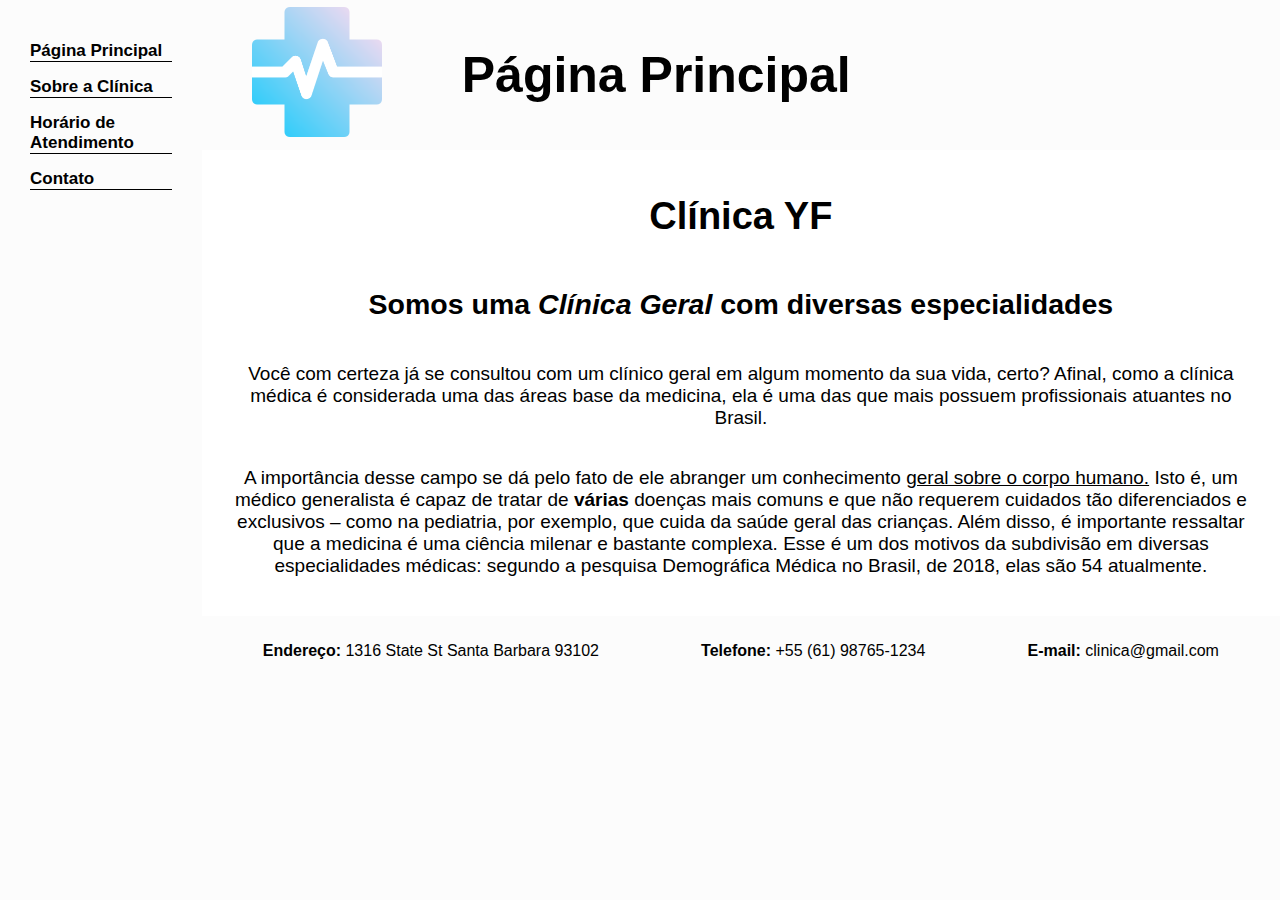
<file: index.html>
<!DOCTYPE html>
<html lang="en">
<head>
    <meta charset="UTF-8">
    <meta http-equiv="X-UA-Compatible" content="IE=edge">
    <meta name="viewport" content="width=device-width, initial-scale=1.0">
    <title>Clínica YF</title>
    <link rel="stylesheet" href="index.css">
</head>
<body>
    <div class="wrapper">
        <div class="menu">
            <ul>
                <li><a href="index.html">Página Principal</a></li>
                <li><a href="sobre.html">Sobre a Clínica</a></li>
                <li><a href="horario.html">Horário de Atendimento</a></li>
                <li><a href="contato.html">Contato</a></li>
            </ul>
        </div>

        <div class="main">
            <div class="header">
                <div>
                    <img src="paginaclinica.png" width="130px">
                </div>

                <div>
                    <h1>Página Principal</h1>
                </div>
            </div>
    
            <div class="content">  
                <h1>Clínica YF</h1>
                <h2>Somos uma <i>Clínica Geral</i> com diversas especialidades</h2>
                <p>Você com certeza já se consultou com um clínico geral em algum momento da sua vida, certo? Afinal, como
                     a clínica médica é considerada uma das áreas base da medicina,
                      ela é uma das que mais possuem profissionais atuantes no Brasil.</p>
                <p>A importância
                     desse campo se dá pelo fato de ele abranger
                      um conhecimento <u>geral sobre o corpo humano.</u> Isto é, um médico generalista é capaz de
                       tratar de <strong>várias</strong> doenças mais comuns e que não requerem cuidados tão diferenciados
                        e exclusivos – como na pediatria, por exemplo, que cuida da saúde geral das crianças.
                    Além disso, é importante ressaltar que a medicina é uma ciência milenar e bastante complexa.
                     Esse é um dos motivos da subdivisão em diversas especialidades médicas: segundo a pesquisa Demográfica
                    Médica no Brasil, de 2018, elas são 54 atualmente.</p>
            </div>
    
            <div class="footer">
                <div><b>Endereço: </b>1316 State St	Santa Barbara	93102</div>
                <div><b>Telefone: </b>+55 (61) 98765-1234</div>
                <div><b>E-mail: </b>clinica@gmail.com</div>
            </div>
        </div>
    </div>
</body>
</html>
</file>
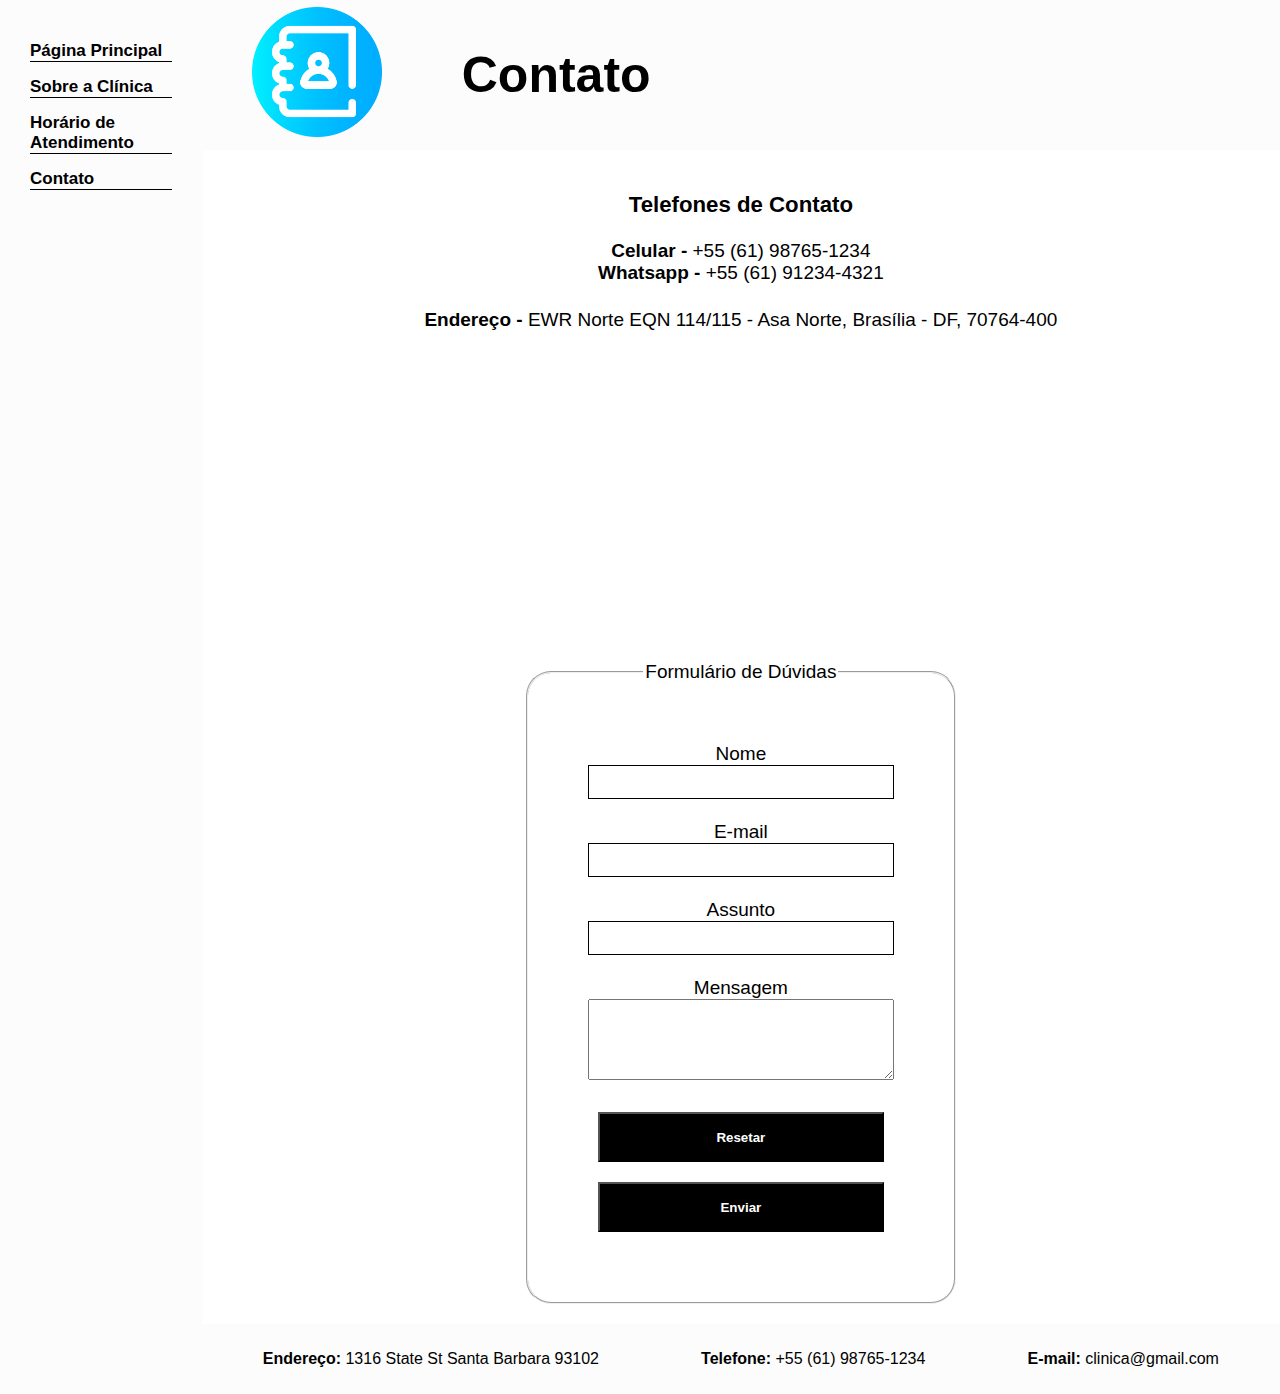
<file: contato.html>
<!DOCTYPE html>
<html lang="en">
<head>
    <meta charset="UTF-8">
    <meta http-equiv="X-UA-Compatible" content="IE=edge">
    <meta name="viewport" content="width=device-width, initial-scale=1.0">
    <title>Clínica YF</title>
    <link rel="stylesheet" href="index.css">
</head>
<body>
    <div class="wrapper">
        <div class="menu">
            <ul>
                <li><a href="index.html">Página Principal</a></li>
                <li><a href="sobre.html">Sobre a Clínica</a></li>
                <li><a href="horario.html">Horário de Atendimento</a></li>
                <li><a href="contato.html">Contato</a></li>
            </ul>
        </div>

        <div class="main">
            <div class="header">
                <div>
                    <img src="contatoclinica.png" width="130px">
                </div>

                <div>
                    <h1>Contato</h1>
                </div>
            </div>
    
            <div class="content">

                <div class="telefones">
                     <h3>Telefones de Contato</h3>
                     <div><b>Celular - </b>+55 (61) 98765-1234</div>
                     <div><b>Whatsapp - </b>+55 (61) 91234-4321</div>
                </div>

                <div class="info"><b>Endereço - </b>EWR Norte EQN 114/115 - Asa Norte, Brasília - DF, 70764-400</div>
                <iframe class="info" src="https://www.google.com/maps/embed?pb=!1m18!1m12!1m3!1d5430.786493181557!2d-47.890370287808956!3d-15.743416161274526!2m3!1f0!2f0!3f0!3m2!1i1024!2i768!4f13.1!3m3!1m2!1s0x935a3987db7a9981%3A0xbda8f086a6aa882d!2sUnidade%20B%C3%A1sica%20de%20Sa%C3%BAde%20(UBS)%202%20Asa%20Norte!5e0!3m2!1spt-BR!2sbr!4v1667313559494!5m2!1spt-BR!2sbr" width="400" height="300" style="border:0;" allowfullscreen="" loading="lazy" referrerpolicy="no-referrer-when-downgrade"></iframe>
                
                <form name="singup">
                    <fieldset>
                        <legend>Formulário de Dúvidas</legend>
                            Nome<input type="text" name="name"><br>
                            E-mail<input type="email" name="email"><br>
                            Assunto<input type="text" name="assunto"><br>                      
                            Mensagem<textarea name="mesnagem" id="" cols="20" rows="5"></textarea><br>
                            <button type="reset">Resetar</button>
                            <button type="submit">Enviar</button>
                    </fieldset>
                </form>
            </div>
    
            <div class="footer">
                <div><b>Endereço: </b>1316 State St	Santa Barbara	93102</div>
                <div><b>Telefone: </b>+55 (61) 98765-1234</div>
                <div><b>E-mail: </b>clinica@gmail.com</div>
            </div>
        </div>
    </div>
</body>
</html>
</file>
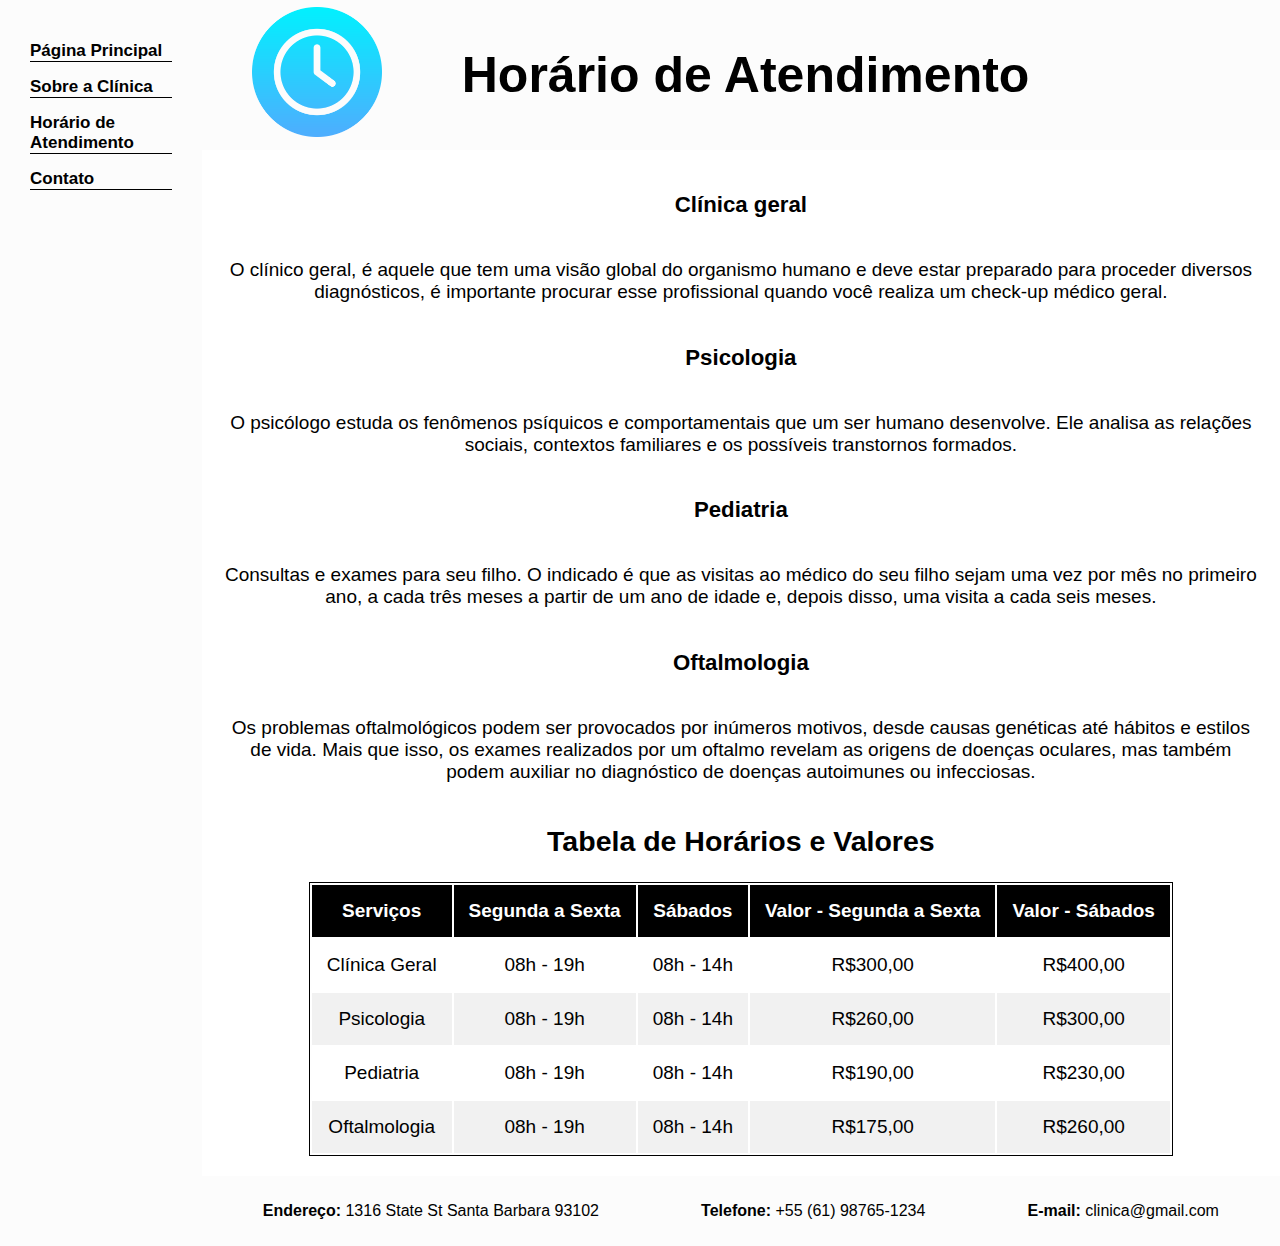
<file: horario.html>
<!DOCTYPE html>
<html lang="en">
<head>
    <meta charset="UTF-8">
    <meta http-equiv="X-UA-Compatible" content="IE=edge">
    <meta name="viewport" content="width=device-width, initial-scale=1.0">
    <title>Clínica YF</title>
    <link rel="stylesheet" href="index.css">
</head>
<body>
    <div class="wrapper">
        <div class="menu">
            <ul>
                <li><a href="index.html">Página Principal</a></li>
                <li><a href="sobre.html">Sobre a Clínica</a></li>
                <li><a href="horario.html">Horário de Atendimento</a></li>
                <li><a href="contato.html">Contato</a></li>
            </ul>
        </div>

        <div class="main">
            <div class="header">
                <div>
                    <img src="horarioclinica.png" width="130px">
                </div>

                <div>
                    <h1>Horário de Atendimento</h1>
                </div>
            </div>
    
            <div class="content">
                <h3>Clínica geral</h3>
                <p>O clínico geral, é aquele que tem uma visão global do organismo humano e deve estar preparado para proceder
                 diversos diagnósticos, é importante procurar esse profissional quando você realiza um check-up médico geral.</p>

                 <h3>Psicologia</h3>
                 <p>O psicólogo estuda os fenômenos psíquicos e comportamentais que um ser humano desenvolve.
                 Ele analisa as relações sociais,
                 contextos familiares e os possíveis transtornos formados. </p>

                 <h3>Pediatria</h3>
                 <p>Consultas e exames para seu filho. 
                    O indicado é que as visitas ao médico do seu filho sejam uma vez por mês no primeiro ano,
                    a cada três meses a partir de um ano de idade e,
                    depois disso, uma visita a cada seis meses.
                 </p>

                 <h3>Oftalmologia</h3>
                 <p>Os problemas oftalmológicos podem ser provocados por inúmeros motivos, desde causas genéticas
                     até hábitos e estilos de vida. Mais que isso,
                     os exames realizados por um oftalmo revelam as origens de doenças oculares, mas também podem
                     auxiliar no diagnóstico de doenças autoimunes ou infecciosas.</p>
                <table summary="Tabela de horários com preços e especialidade médica.">
                    <caption><h2>Tabela de Horários e Valores</h2></caption>
                    <thead>
                    <tr>
                        <th>Serviços</th>
                        <th>Segunda a Sexta</th>
                        <th>Sábados</th>
                        <th>Valor - Segunda a Sexta</th>
                        <th>Valor - Sábados</th>
                    </tr>
                </thead>
                <tbody>
                    <tr>
                        <td>Clínica Geral</td>
                        <td>08h - 19h</td>
                        <td>08h - 14h</td>
                        <td>R$300,00</td>
                        <td>R$400,00</td>
                    </tr>
                    <tr>
                        <td>Psicologia</td>
                        <td>08h - 19h</td>
                        <td>08h - 14h</td>
                        <td>R$260,00</td>
                        <td>R$300,00</td>
                    </tr>
                    <tr>
                        <td>Pediatria</td>
                        <td>08h - 19h</td>
                        <td>08h - 14h</td>
                        <td>R$190,00</td>
                        <td>R$230,00</td>
                    </tr>
                    <tr>
                        <td>Oftalmologia</td>
                        <td>08h - 19h</td>
                        <td>08h - 14h</td>
                        <td>R$175,00</td>
                        <td>R$260,00</td>
                    </tr>
                </tbody>
                </table>
            </div>
    
            <div class="footer">
                <div><b>Endereço: </b>1316 State St	Santa Barbara	93102</div>
                <div><b>Telefone: </b>+55 (61) 98765-1234</div>
                <div><b>E-mail: </b>clinica@gmail.com</div>
            </div>
        </div>
    </div>
</body>
</html>
</file>
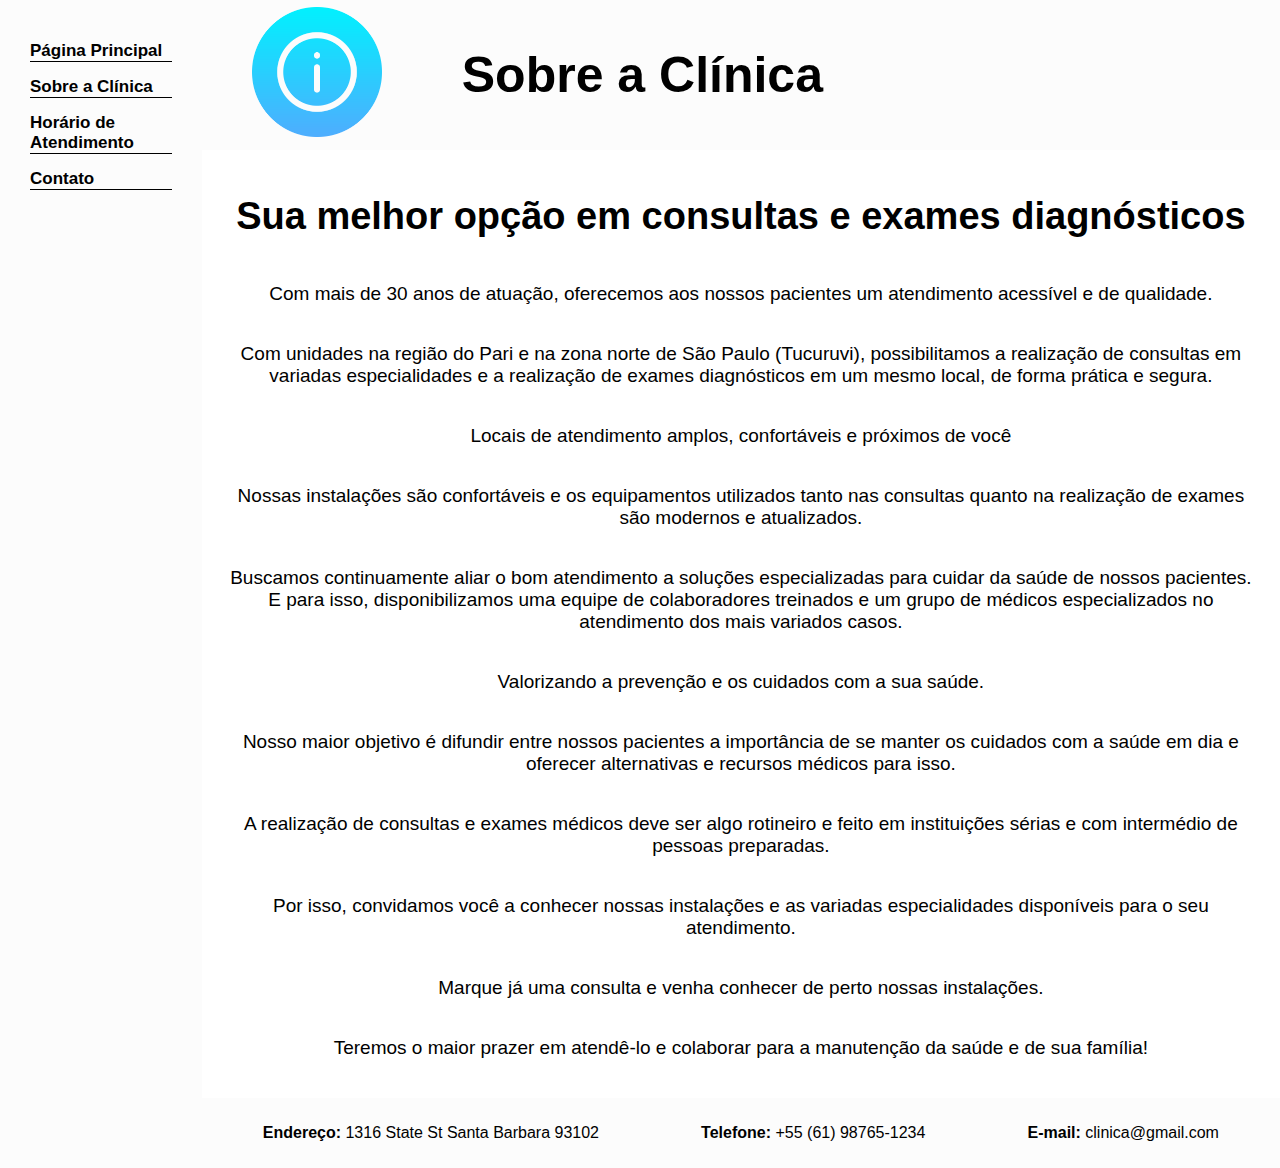
<file: sobre.html>
<!DOCTYPE html>
<html lang="en">
<head>
    <meta charset="UTF-8">
    <meta http-equiv="X-UA-Compatible" content="IE=edge">
    <meta name="viewport" content="width=device-width, initial-scale=1.0">
    <title>Clínica YF</title>
    <link rel="stylesheet" href="index.css">
</head>
<body>
    <div class="wrapper">
        <div class="menu">
            <ul>
                <li><a href="index.html">Página Principal</a></li>
                <li><a href="sobre.html">Sobre a Clínica</a></li>
                <li><a href="horario.html">Horário de Atendimento</a></li>
                <li><a href="contato.html">Contato</a></li>
            </ul>
        </div>

        <div class="main">
            <div class="header">
                <div>
                    <img src="sobre.png" width="130px">
                </div>

                <div>
                    <h1>Sobre a Clínica</h1>
                </div>
            </div>
    
            <div class="content">
                    <h1>Sua melhor opção em consultas e exames diagnósticos</h1>

                    <p>Com mais de 30 anos de atuação, oferecemos aos nossos pacientes um atendimento acessível e de qualidade.</p>

                    <p>Com unidades na região do Pari e na zona norte de São Paulo (Tucuruvi), possibilitamos a realização
                     de consultas em variadas especialidades e a realização de exames diagnósticos em um mesmo local, de forma prática e segura.</p>

                     <p>Locais de atendimento amplos, confortáveis e próximos de você</p>

                     <p>Nossas instalações são confortáveis e os equipamentos utilizados tanto nas consultas quanto na realização de exames são modernos e atualizados.</p>

                     <p>Buscamos continuamente aliar o bom atendimento a soluções especializadas para cuidar da saúde de nossos pacientes. E para isso, disponibilizamos uma
                     equipe de colaboradores treinados e um grupo de médicos especializados no atendimento dos mais variados casos.</p>

                     <p>Valorizando a prevenção e os cuidados com a sua saúde.</p>

                     <p>Nosso maior objetivo é difundir entre nossos pacientes
                     a importância de se manter os cuidados com a saúde em dia
                     e oferecer alternativas e recursos médicos para isso.</p>

                     <p>A realização de consultas e exames médicos deve ser algo rotineiro e feito em instituições sérias e com intermédio de pessoas preparadas.</p>

                     <p>Por isso, convidamos você a conhecer nossas instalações e as variadas especialidades disponíveis para o seu atendimento.</p>

                     <p>Marque já uma consulta e venha conhecer de perto nossas instalações.</p>

                     <p>Teremos o maior prazer em atendê-lo e colaborar para a manutenção da saúde e de sua família!</p>
            </div>
    
            <div class="footer">
                <div><b>Endereço: </b>1316 State St	Santa Barbara	93102</div>
                <div><b>Telefone: </b>+55 (61) 98765-1234</div>
                <div><b>E-mail: </b>clinica@gmail.com</div>
            </div>
        </div>
    </div>
</body>
</html>
</file>
<file: index.css>
html, body {
    margin: 0;
    height: 100%;
}

body {
    background-color: #fcfcfc;
    display: flex;
    justify-content: center;
}

.wrapper {
    width: 100%;
    height: 100%;
    display: flex;
    margin: 0 auto;
}

.main {
    display: flex;
    flex-flow: column;
    width: 100%;
    height: 100%;
}

.menu {
    width: 15%;
    padding: 10px 20px 0px;
    font-family: Arial, Helvetica, sans-serif;
}

.header {
    background: #fcfcfc;
    min-height: 150px;
    display: flex;
    align-items: center;
    gap: 80px;
    font-size: 25px;
    font-family: Arial, Helvetica, sans-serif;
    margin-left: 50px;
}

.content {
    display: flex;
    flex-direction: column;
    background-color: rgb(255, 255, 255);
    padding: 20px;
    font-size: 19px;
    align-items: center;
    text-align: center;
    font-family: Arial, Helvetica, sans-serif;
}

.footer {
    min-height: 50px;
    display: flex;
    justify-content: space-around;
    align-items: center;
    font-family: Arial, Helvetica, sans-serif;
    padding: 10px;
}

ul {
    list-style: none;
    padding: 10px;
}

li {
    border-bottom: 1px solid black;
    margin-bottom: 10px;
    padding-top: 5px;
}

a {
    text-decoration: none;
    font-size: 17px;
    font-weight: bold;
    color: black;
}

table {
    border: 1px solid black;
}

table thead th {
    background-color: black;
    color: #FFFFFF;
    font-family: Arial, Helvetica, sans-serif;
    padding: 15px;
}

table tbody td {
    padding: 15px;
}

table tbody tr:nth-child(even) td {
    background-color: #F1F1F1;
}

.telefones {
    margin-bottom: 15px;
}

.info {
    margin: 10px;
}

fieldset{
    display: flex;
    flex-direction: column;
    padding: 60px;
    border-radius: 25px;
}

input {
    width: 300px;
    height: 30px;
    border: 1px solid black;
}

form fieldset button {
    margin: 10px;
    height: 50px;
    background-color: black;
    color: #FFFFFF;
    font-weight: bold;
}
</file>
